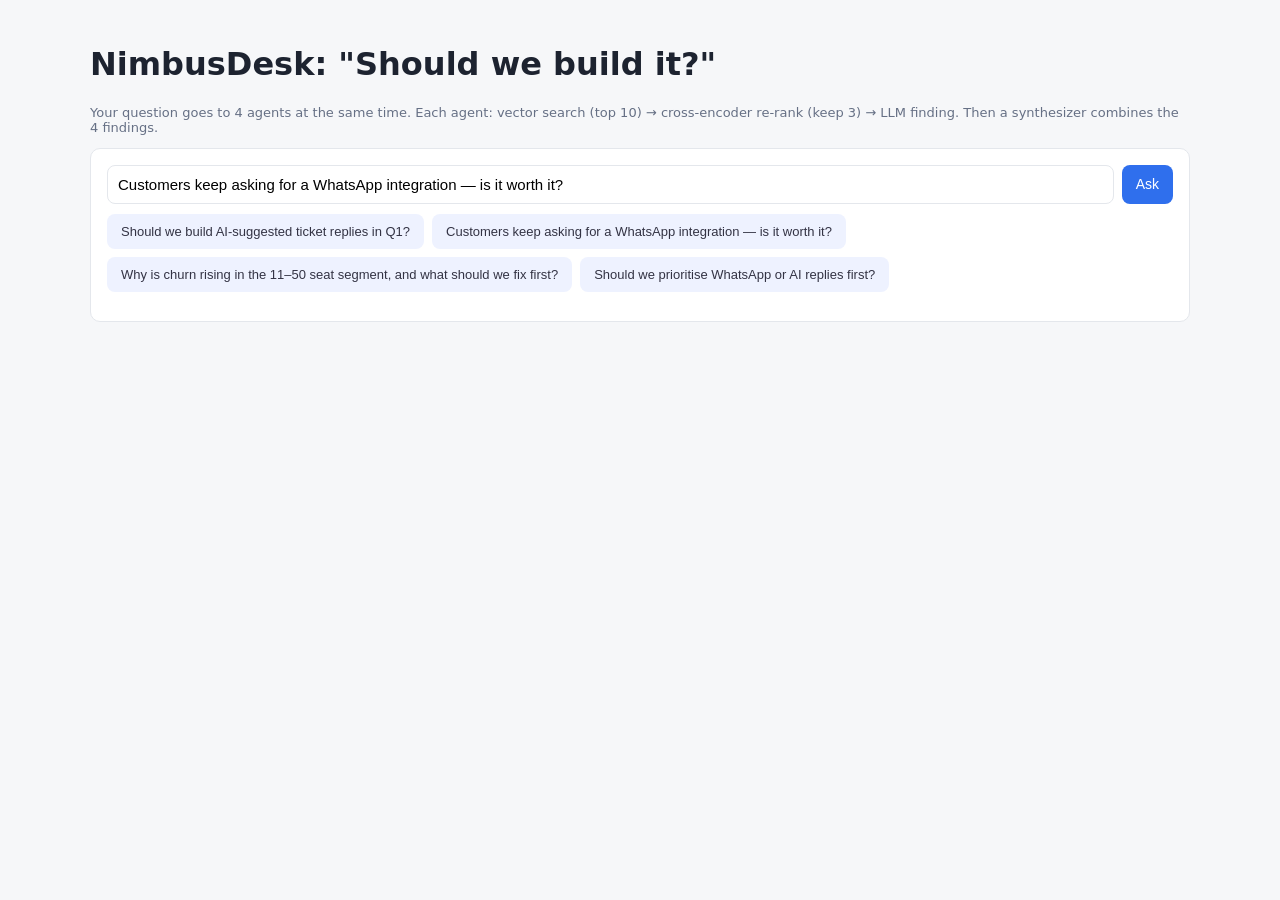
<file: Oracle_26_30_Oct/parallel_agentic_rag/static/index.html>
<!DOCTYPE html>
<!--
=====================================================================
FILE: static/index.html
=====================================================================
PURPOSE
    The browser UI. The user types a question, the page sends it to
    POST /ask on the FastAPI server, then draws:
      1. The final recommendation from the synthesizer.
      2. A timeline: one bar per node, placed by its start and end ms,
         so overlapping bars show parallel execution.
      3. Totals: wall-clock time vs sum of the 4 agent times.
      4. One card per agent: its finding, its retrieve / re-rank / LLM
         split, and a before-vs-after re-ranking table.

HOW TO RUN
    Start the server (uvicorn app.server:app --reload) and open
    http://127.0.0.1:8000 . Do not open this file directly.

EXPECTED OUTPUT
    After 3-8 seconds: recommendation, timeline, and 4 agent cards.
=====================================================================
-->
<html lang="en">
<head>
  <!-- Use UTF-8 so ₹ and other symbols display correctly. -->
  <meta charset="UTF-8">
  <!-- Make the page fit phone screens. -->
  <meta name="viewport" content="width=device-width, initial-scale=1">
  <!-- Browser tab title. -->
  <title>NimbusDesk Parallel RAG</title>
  <style>
    /* Colour tokens, so one change updates the whole page. */
    :root { --bg:#f6f7f9; --card:#fff; --ink:#1d2330; --muted:#667085; --line:#e4e7ec;
            --a1:#2f6fed; --a2:#12a37f; --a3:#d97706; --a4:#c0392b; --syn:#6b46c1; }
    /* Base page font and background. */
    body { margin:0; font-family:system-ui,Segoe UI,Arial,sans-serif; background:var(--bg); color:var(--ink); }
    /* Centre the content and limit its width. */
    main { max-width:1100px; margin:0 auto; padding:24px 16px; }
    /* White boxes for each section. */
    .card { background:var(--card); border:1px solid var(--line); border-radius:10px; padding:16px; margin-bottom:16px; }
    /* Question input row. */
    .row { display:flex; gap:8px; flex-wrap:wrap; }
    /* The text box grows to fill the row. */
    input { flex:1; min-width:240px; padding:10px; font-size:15px; border:1px solid var(--line); border-radius:8px; }
    /* Buttons. */
    button { padding:10px 14px; border:0; border-radius:8px; background:var(--a1); color:#fff; cursor:pointer; font-size:14px; }
    /* Example-question buttons are lighter. */
    button.ex { background:#eef2ff; color:#334; font-size:13px; }
    /* Grey small text. */
    .muted { color:var(--muted); font-size:13px; }
    /* Keep LLM line breaks. */
    .pre { white-space:pre-wrap; line-height:1.5; }
    /* Timeline: one row per node. */
    .tl-row { display:flex; align-items:center; margin:6px 0; }
    /* Node name column. */
    .tl-label { width:170px; font-size:13px; flex-shrink:0; }
    /* The track the bar sits on. */
    .tl-track { position:relative; flex:1; height:22px; background:#f0f2f5; border-radius:4px; }
    /* The bar itself; left and width are set from JavaScript. */
    .tl-bar { position:absolute; top:0; height:22px; border-radius:4px; color:#fff; font-size:11px; line-height:22px; padding-left:6px; white-space:nowrap; overflow:hidden; }
    /* Totals boxes side by side. */
    .totals { display:flex; gap:12px; flex-wrap:wrap; margin-top:12px; }
    /* One totals box. */
    .total { flex:1; min-width:180px; background:#f8fafc; border:1px solid var(--line); border-radius:8px; padding:10px; }
    /* Big number inside a totals box. */
    .total b { font-size:22px; display:block; }
    /* Agent cards in a 2-column grid (1 column on phones). */
    .grid { display:grid; grid-template-columns:repeat(auto-fit,minmax(480px,1fr)); gap:16px; }
    @media (max-width:560px) { .grid { grid-template-columns:1fr; } }
    /* Re-rank table. */
    table { width:100%; border-collapse:collapse; font-size:12px; margin-top:8px; }
    /* Table cells. */
    th, td { border-bottom:1px solid var(--line); padding:4px 6px; text-align:left; vertical-align:top; }
    /* Kept chunks are highlighted green. */
    tr.kept { background:#ecfdf3; }
    /* Dropped chunks are faded. */
    tr.dropped { color:#98a2b3; }
    /* Rank movement arrows. */
    .up { color:#12a37f; font-weight:600; } .down { color:#c0392b; font-weight:600; }
    /* Let the wide table scroll inside its card on small screens. */
    .scroll { overflow-x:auto; }
  </style>
</head>
<body>
<main>
  <!-- Header. -->
  <h1>NimbusDesk: "Should we build it?"</h1>
  <!-- One-line explanation of the flow. -->
  <p class="muted">Your question goes to 4 agents at the same time. Each agent: vector search (top 10) → cross-encoder re-rank (keep 3) → LLM finding. Then a synthesizer combines the 4 findings.</p>

  <!-- Question input section. -->
  <div class="card">
    <div class="row">
      <!-- The question box. -->
      <input id="q" placeholder="Ask a product question..." value="Customers keep asking for a WhatsApp integration — is it worth it?">
      <!-- Submit button; runs ask() on click. -->
      <button onclick="ask()">Ask</button>
    </div>
    <!-- Example questions from business_scenario.md; filled by JavaScript. -->
    <div class="row" id="examples" style="margin-top:10px"></div>
    <!-- Status text (loading / errors). -->
    <p id="status" class="muted"></p>
  </div>

  <!-- Results area; hidden until the first answer arrives. -->
  <div id="results" style="display:none">
    <!-- Final recommendation. -->
    <div class="card"><h2>Recommendation</h2><div id="answer" class="pre"></div></div>
    <!-- Timeline and totals. -->
    <div class="card"><h2>Timeline (parallelism)</h2><div id="timeline"></div><div class="totals" id="totals"></div></div>
    <!-- One card per agent. -->
    <h2>Agents and re-ranking</h2>
    <div class="grid" id="agents"></div>
  </div>
</main>

<script>
// Bar colour for each node name.
const COLORS = { customer_voice:"var(--a1)", usage_analytics:"var(--a2)", market:"var(--a3)", risk:"var(--a4)", synthesizer:"var(--syn)" };

// The four example questions from business_scenario.md.
const EXAMPLES = [
  "Should we build AI-suggested ticket replies in Q1?",
  "Customers keep asking for a WhatsApp integration — is it worth it?",
  "Why is churn rising in the 11–50 seat segment, and what should we fix first?",
  "Should we prioritise WhatsApp or AI replies first?",
];

// Create one button per example question.
for (const text of EXAMPLES) {
  // Make the button element.
  const b = document.createElement("button");
  // Style it as an example button.
  b.className = "ex";
  // Button text is the question.
  b.textContent = text;
  // On click: put the question in the box and run it.
  b.onclick = () => { document.getElementById("q").value = text; ask(); };
  // Add it to the page.
  document.getElementById("examples").appendChild(b);
}

// Escape text before putting it into HTML, so chunk text can't break the page.
function esc(s) {
  // Replace the 3 characters that have meaning in HTML.
  return String(s).replace(/&/g, "&amp;").replace(/</g, "&lt;").replace(/>/g, "&gt;");
}

// Send the question to the server and draw the results.
async function ask() {
  // Read the question from the box.
  const question = document.getElementById("q").value.trim();
  // Do nothing for an empty question.
  if (!question) return;
  // Show a loading message.
  document.getElementById("status").textContent = "Running 4 agents in parallel...";
  try {
    // POST the question as JSON to the FastAPI endpoint.
    const res = await fetch("/ask", { method:"POST", headers:{"Content-Type":"application/json"}, body:JSON.stringify({question}) });
    // Turn the HTTP error into a readable message.
    if (!res.ok) throw new Error((await res.json()).detail || res.statusText);
    // Parse the JSON body.
    const data = await res.json();
    // Draw everything.
    render(data);
    // Clear the loading message.
    document.getElementById("status").textContent = "";
  } catch (err) {
    // Show the error to the user.
    document.getElementById("status").textContent = "Error: " + err.message;
  }
}

// Draw the full result.
function render(data) {
  // Show the results area.
  document.getElementById("results").style.display = "block";
  // Synthesizer's recommendation text.
  document.getElementById("answer").textContent = data.synthesizer.answer;
  // Timeline and totals.
  renderTimeline(data);
  // Agent cards.
  renderAgents(data.agents);
}

// Draw one bar per node, positioned by start_ms and end_ms.
function renderTimeline(data) {
  // 4 agents plus the synthesizer, in time order.
  const nodes = [...data.agents, { name:"synthesizer", label:"Synthesizer", ...data.synthesizer }];
  // The total time is 100% of the track width.
  const total = data.wall_clock_ms;
  // Build one HTML row per node.
  document.getElementById("timeline").innerHTML = nodes.map(n => {
    // Left edge as a percentage of total time.
    const left = (n.start_ms / total) * 100;
    // Bar width as a percentage of total time (min 1% so it stays visible).
    const width = Math.max(((n.end_ms - n.start_ms) / total) * 100, 1);
    // Row: label + track + bar with the duration written inside.
    return `<div class="tl-row">
      <div class="tl-label">${esc(n.label)}<br><span class="muted">${n.start_ms} → ${n.end_ms} ms</span></div>
      <div class="tl-track"><div class="tl-bar" style="left:${left}%;width:${width}%;background:${COLORS[n.name]}">${n.duration_ms} ms</div></div>
    </div>`;
  }).join("");
  // How many times faster parallel was than one-after-another.
  const speedup = (data.sum_of_agents_ms / data.parallel_span_ms).toFixed(1);
  // Spread between the first and last agent start (should be a few ms).
  const starts = data.agents.map(a => a.start_ms);
  // Max start minus min start.
  const startGap = (Math.max(...starts) - Math.min(...starts)).toFixed(1);
  // Totals boxes.
  document.getElementById("totals").innerHTML = `
    <div class="total"><span class="muted">Wall-clock (whole request)</span><b>${data.wall_clock_ms} ms</b></div>
    <div class="total"><span class="muted">4 agents ran in (parallel)</span><b>${data.parallel_span_ms} ms</b></div>
    <div class="total"><span class="muted">Sum of 4 agents (if sequential)</span><b>${data.sum_of_agents_ms} ms</b></div>
    <div class="total"><span class="muted">Speed-up / start gap</span><b>${speedup}× / ${startGap} ms</b></div>`;
}

// Draw one card per agent with the finding and the re-rank table.
function renderAgents(agents) {
  // Build all cards.
  document.getElementById("agents").innerHTML = agents.map(a => `
    <div class="card" style="border-top:4px solid ${COLORS[a.name]}">
      <h3 style="margin:0 0 4px">${esc(a.label)}</h3>
      <div class="muted">Searched: ${a.sources.join(", ")} · total ${a.duration_ms} ms =
        retrieve ${a.retrieve_ms} + re-rank ${a.rerank_ms} + LLM ${a.llm_ms}</div>
      <div class="pre" style="margin-top:8px">${esc(a.finding)}</div>
      <details style="margin-top:8px" open>
        <summary>Before vs after re-ranking (${a.chunks.length} candidates)</summary>
        <div class="scroll">${rerankTable(a.chunks)}</div>
      </details>
    </div>`).join("");
}

// Build the before/after table for one agent's chunks.
function rerankTable(chunks) {
  // One row per chunk, already sorted by re-rank rank.
  const rows = chunks.map(c => {
    // Positive = moved up after re-ranking.
    const move = c.vector_rank - c.rerank_rank;
    // Arrow and colour for the move.
    const moveHtml = move > 0 ? `<span class="up">▲${move}</span>` : move < 0 ? `<span class="down">▼${-move}</span>` : "–";
    // Row: kept rows green, dropped rows faded.
    return `<tr class="${c.kept ? "kept" : "dropped"}">
      <td>${c.rerank_rank}</td><td>${c.vector_rank}</td><td>${moveHtml}</td>
      <td>${c.vector_score}</td><td>${c.rerank_score}</td>
      <td>${esc(c.source)} p.${c.page}</td>
      <td>${c.kept ? "✔" : ""}</td>
      <td title="${esc(c.text)}">${esc(c.text.slice(0, 90))}…</td></tr>`;
  }).join("");
  // Table header + rows.
  return `<table><thead><tr><th>Re-rank #</th><th>Vector #</th><th>Move</th><th>Vector score</th>
    <th>Re-rank score</th><th>Source</th><th>Kept</th><th>Chunk text</th></tr></thead><tbody>${rows}</tbody></table>`;
}
</script>
</body>
</html>
</file>
